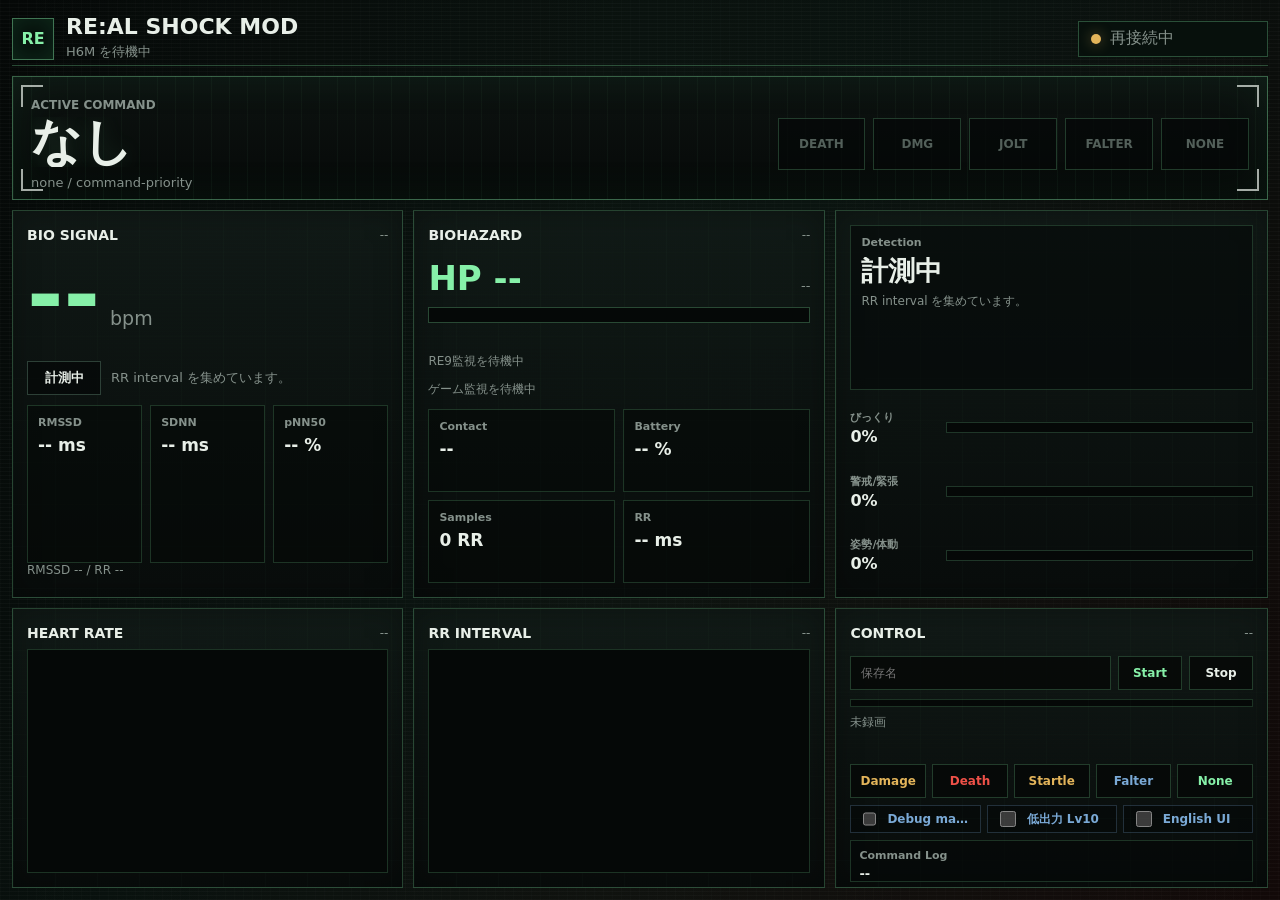
<file: static/index.html>
<!doctype html>
<html lang="ja">
  <head>
    <meta charset="utf-8">
    <meta name="viewport" content="width=device-width, initial-scale=1">
    <title>RE:AL SHOCK MOD</title>
    <link rel="stylesheet" href="/static/styles.css">
  </head>
  <body>
    <div class="screen-noise" aria-hidden="true"></div>
    <main class="shell">
      <section class="topbar" aria-label="system status">
        <div class="brand">
          <span class="brand-mark">RE</span>
          <div>
            <h1>RE:AL SHOCK MOD</h1>
            <p id="deviceName" data-i18n="deviceWaiting">H6M を待機中</p>
          </div>
        </div>
        <div class="status">
          <span id="connDot" class="dot neutral"></span>
          <span id="connText" data-i18n="booting">起動中</span>
        </div>
      </section>

      <section class="command-center" aria-label="active command">
        <div class="command-frame">
          <div class="corner top-left"></div>
          <div class="corner top-right"></div>
          <div class="corner bottom-left"></div>
          <div class="corner bottom-right"></div>
          <span class="eyebrow" data-i18n="activeCommand">ACTIVE COMMAND</span>
          <strong id="activeCommand" data-i18n="none">なし</strong>
          <p id="activeCommandDetail">none / command-priority</p>
          <div class="command-rail" id="commandRail" aria-hidden="true">
            <span data-command="death">DEATH</span>
            <span data-command="damage">DMG</span>
            <span data-command="startle">JOLT</span>
            <span data-command="faltering">FALTER</span>
            <span data-command="none">NONE</span>
          </div>
        </div>
      </section>

      <section class="dashboard-grid" aria-label="live dashboard">
        <section class="panel bio-panel" aria-label="bio signals">
          <div class="panel-head">
            <h2>Bio Signal</h2>
            <span id="lastSeen">--</span>
          </div>
          <div class="bpm">
            <span id="bpm">--</span>
              <span data-i18n="bpm">bpm</span>
          </div>
          <div class="state-line">
            <div id="state" class="state neutral" data-i18n="measuring">計測中</div>
            <p id="stateDetail" data-i18n="collectingRr">RR interval を集めています。</p>
          </div>
          <div class="vital-strip">
            <div>
              <span>RMSSD</span>
              <strong id="rmssd">-- ms</strong>
            </div>
            <div>
              <span>SDNN</span>
              <strong id="sdnn">-- ms</strong>
            </div>
            <div>
              <span>pNN50</span>
              <strong id="pnn50">-- %</strong>
            </div>
          </div>
          <p class="ghost-line" id="mainBioSub">RMSSD -- / RR --</p>
          <strong class="sr-mirror" id="mainBioBpm">-- bpm</strong>
        </section>

        <section class="panel game-panel" aria-label="biohazard status">
          <div class="panel-head">
            <h2>Biohazard</h2>
            <span id="gameBridge">--</span>
          </div>
          <div class="hp-stack">
            <div class="hp-read">
              <strong id="mainGameHp">HP --</strong>
              <span id="gameHp">--</span>
            </div>
            <div class="hp-bar" aria-hidden="true"><div id="hpFill"></div></div>
          </div>
          <p id="mainGameSub" data-i18n="waitingRe9">RE9監視を待機中</p>
          <p id="gameStatus" data-i18n="waitingGame">ゲーム監視を待機中</p>
          <div class="detail-grid">
            <div class="detail-row">
              <span data-i18n="contact">Contact</span>
              <strong id="contact">--</strong>
            </div>
            <div class="detail-row">
              <span data-i18n="battery">Battery</span>
              <strong id="battery">-- %</strong>
            </div>
            <div class="detail-row">
              <span data-i18n="samples">Samples</span>
              <strong id="samples">0 RR</strong>
            </div>
            <div class="detail-row">
              <span>RR</span>
              <strong id="rrLatest">-- ms</strong>
            </div>
          </div>
        </section>

        <section class="panel detector" aria-label="fear detection">
          <div class="detector-main">
            <span data-i18n="detection">Detection</span>
            <strong id="detectPrimary" data-i18n="measuring">計測中</strong>
            <p id="detectReasons" data-i18n="collectingRr">RR interval を集めています。</p>
          </div>
          <div class="score-stack">
            <div class="score-row">
              <div>
                <span data-i18n="startleMetric">びっくり</span>
                <strong id="startleScore">0%</strong>
              </div>
              <div class="bar"><div id="startleBar"></div></div>
            </div>
            <div class="score-row">
              <div>
                <span data-i18n="fearMetric">警戒/緊張</span>
                <strong id="fearScore">0%</strong>
              </div>
              <div class="bar"><div id="fearBar"></div></div>
            </div>
            <div class="score-row">
              <div>
                <span data-i18n="movementMetric">姿勢/体動</span>
                <strong id="movementScore">0%</strong>
              </div>
              <div class="bar"><div id="movementBar"></div></div>
            </div>
          </div>
        </section>

        <section class="panel chart-panel heart-chart" aria-label="heart rate chart">
          <div class="panel-head">
            <h2>Heart Rate</h2>
            <span id="model">--</span>
          </div>
          <canvas id="hrChart" width="900" height="220"></canvas>
        </section>

        <section class="panel chart-panel rr-chart" aria-label="rr interval chart">
          <div class="panel-head">
            <h2>RR Interval</h2>
            <span id="firmware">--</span>
          </div>
          <canvas id="rrChart" width="900" height="220"></canvas>
        </section>

        <section class="panel control-panel" aria-label="controls and command log">
          <div class="panel-head">
            <h2>Control</h2>
            <span id="address">--</span>
          </div>
          <div class="recording-form">
            <input id="recordingName" type="text" autocomplete="off" placeholder="保存名" data-i18n-placeholder="recordingNamePlaceholder">
            <button id="startRecording" type="button" data-i18n="start">Start</button>
            <button id="stopRecording" type="button" data-i18n="stop">Stop</button>
          </div>
          <div class="progress">
            <div id="recordingProgress"></div>
          </div>
          <p id="recordingStatus" data-i18n="notRecording">未録画</p>
          <p id="recordingSaved" class="saved"></p>
          <div class="debug-actions">
            <button id="debugDamage" type="button">Damage</button>
            <button id="debugDeath" type="button">Death</button>
            <button id="debugStartle" type="button">Startle</button>
            <button id="debugFaltering" type="button">Falter</button>
            <button id="debugNone" type="button">None</button>
          </div>
          <div class="mode-toggles">
            <label class="debug-mode">
              <input id="debugMode" type="checkbox">
              <span data-i18n="debugMax">Debug max Lv3</span>
            </label>
            <label class="debug-mode">
              <input id="lowOutputMode" type="checkbox">
              <span data-i18n="lowOutput">低出力 Lv10</span>
            </label>
            <label class="debug-mode">
              <input id="englishMode" type="checkbox">
              <span data-i18n="englishUi">English UI</span>
            </label>
          </div>
          <div class="command-log">
            <span data-i18n="commandLog">Command Log</span>
            <strong id="commandLog">--</strong>
          </div>
          <div class="esp32-line">
            <span>ESP32</span>
            <strong id="esp32Status" data-i18n="disabled">disabled</strong>
          </div>
          <strong class="raw-line" id="raw">--</strong>
        </section>
      </section>
    </main>
    <script src="/static/app.js"></script>
  </body>
</html>
</file>
<file: static/styles.css>
:root {
  color-scheme: dark;
  --bg: #050807;
  --panel: #0d1311;
  --panel-2: #111a17;
  --ink: #e8efe8;
  --muted: #85918b;
  --dim: #53605a;
  --grid: #1d2a25;
  --line: #2d4037;
  --green: #86f0a8;
  --green-2: #2fb36b;
  --amber: #e3b45a;
  --red: #ef5148;
  --blue: #7aa9d6;
  --black: #030504;
}

* {
  box-sizing: border-box;
}

html,
body {
  width: 100%;
  height: 100%;
}

body {
  margin: 0;
  overflow: hidden;
  background:
    repeating-linear-gradient(0deg, rgba(255, 255, 255, 0.025) 0, rgba(255, 255, 255, 0.025) 1px, transparent 1px, transparent 4px),
    linear-gradient(135deg, #050807 0%, #08100d 46%, #120908 100%);
  color: var(--ink);
  font-family: "Segoe UI", system-ui, -apple-system, BlinkMacSystemFont, sans-serif;
  letter-spacing: 0;
}

.screen-noise {
  position: fixed;
  inset: 0;
  pointer-events: none;
  background:
    linear-gradient(90deg, transparent 0, rgba(134, 240, 168, 0.035) 50%, transparent 100%),
    repeating-linear-gradient(90deg, rgba(255,255,255,0.018) 0 1px, transparent 1px 9px);
  mix-blend-mode: screen;
  opacity: 0.55;
}

.shell {
  position: relative;
  z-index: 1;
  display: grid;
  grid-template-rows: 54px 124px minmax(0, 1fr);
  gap: 10px;
  width: min(1440px, calc(100vw - 24px));
  height: 100vh;
  margin: 0 auto;
  padding: 12px 0;
}

h1,
h2,
p {
  margin: 0;
}

.topbar {
  display: flex;
  align-items: center;
  justify-content: space-between;
  min-width: 0;
  gap: 14px;
  border-bottom: 1px solid rgba(134, 240, 168, 0.28);
}

.brand {
  display: flex;
  align-items: center;
  min-width: 0;
  gap: 12px;
}

.brand-mark {
  display: grid;
  place-items: center;
  width: 42px;
  height: 42px;
  border: 1px solid rgba(134, 240, 168, 0.45);
  background: #07100c;
  color: var(--green);
  font-weight: 800;
  box-shadow: inset 0 0 22px rgba(47, 179, 107, 0.16);
}

h1 {
  font-size: 22px;
  line-height: 1;
  font-weight: 800;
}

.brand p,
.panel-head span,
.ghost-line,
.game-panel p,
.control-panel p {
  overflow: hidden;
  text-overflow: ellipsis;
  white-space: nowrap;
  color: var(--muted);
}

.brand p {
  max-width: 520px;
  margin-top: 5px;
  font-size: 13px;
}

.status {
  display: inline-flex;
  align-items: center;
  min-width: 190px;
  max-width: 460px;
  min-height: 36px;
  gap: 9px;
  padding: 0 12px;
  border: 1px solid rgba(134, 240, 168, 0.28);
  background: #07100c;
  color: var(--muted);
  overflow: hidden;
  white-space: nowrap;
}

.status span:last-child {
  overflow: hidden;
  text-overflow: ellipsis;
}

.dot {
  flex: 0 0 auto;
  width: 10px;
  height: 10px;
  border-radius: 50%;
  background: var(--dim);
}

.dot.live,
.dot.connected {
  background: var(--green);
  box-shadow: 0 0 16px rgba(134, 240, 168, 0.62);
}

.dot.scanning,
.dot.connecting,
.dot.waiting {
  background: var(--amber);
  box-shadow: 0 0 14px rgba(227, 180, 90, 0.45);
}

.dot.error {
  background: var(--red);
  box-shadow: 0 0 14px rgba(239, 81, 72, 0.48);
}

.command-center {
  min-width: 0;
}

.command-frame {
  position: relative;
  display: grid;
  grid-template-columns: minmax(0, 0.8fr) minmax(260px, 1.1fr) minmax(0, 1.2fr);
  grid-template-rows: 28px 48px 30px;
  align-items: center;
  height: 124px;
  padding: 14px 18px;
  border: 1px solid rgba(134, 240, 168, 0.38);
  background:
    repeating-linear-gradient(90deg, rgba(134, 240, 168, 0.04) 0 1px, transparent 1px 18px),
    linear-gradient(180deg, rgba(13, 19, 17, 0.98), rgba(6, 9, 8, 0.98));
  box-shadow: inset 0 0 46px rgba(47, 179, 107, 0.08);
  overflow: hidden;
}

.command-frame::after {
  content: "";
  position: absolute;
  inset: 0;
  pointer-events: none;
  background: linear-gradient(90deg, transparent, rgba(134, 240, 168, 0.10), transparent);
  transform: translateX(-100%);
  animation: sweep 5s linear infinite;
}

.corner {
  position: absolute;
  width: 22px;
  height: 22px;
  border-color: var(--green);
  opacity: 0.7;
}

.top-left {
  top: 8px;
  left: 8px;
  border-top: 2px solid;
  border-left: 2px solid;
}

.top-right {
  top: 8px;
  right: 8px;
  border-top: 2px solid;
  border-right: 2px solid;
}

.bottom-left {
  bottom: 8px;
  left: 8px;
  border-bottom: 2px solid;
  border-left: 2px solid;
}

.bottom-right {
  right: 8px;
  bottom: 8px;
  border-right: 2px solid;
  border-bottom: 2px solid;
}

.eyebrow {
  grid-column: 1;
  color: var(--muted);
  font-size: 12px;
  font-weight: 700;
}

#activeCommand {
  grid-column: 1 / 3;
  align-self: end;
  overflow: hidden;
  text-overflow: ellipsis;
  white-space: nowrap;
  font-size: 50px;
  line-height: 1;
  font-weight: 900;
  text-transform: uppercase;
  text-shadow: 0 0 22px rgba(134, 240, 168, 0.18);
}

#activeCommandDetail {
  grid-column: 1 / 3;
  overflow: hidden;
  text-overflow: ellipsis;
  white-space: nowrap;
  color: var(--muted);
  font-size: 13px;
}

#activeCommand.none {
  color: var(--green);
}

#activeCommand.faltering {
  color: var(--blue);
}

#activeCommand.startle,
#activeCommand.damage {
  color: var(--amber);
}

#activeCommand.death {
  color: var(--red);
  animation: alarm 750ms steps(2, end) infinite;
}

.command-rail {
  grid-column: 3;
  grid-row: 1 / 4;
  display: grid;
  grid-template-columns: repeat(5, minmax(0, 1fr));
  gap: 8px;
  align-self: center;
}

.command-rail span {
  display: grid;
  place-items: center;
  min-width: 0;
  height: 52px;
  border: 1px solid rgba(134, 240, 168, 0.22);
  background: rgba(5, 8, 7, 0.72);
  color: var(--dim);
  overflow: hidden;
  text-overflow: ellipsis;
  white-space: nowrap;
  font-size: 12px;
  font-weight: 800;
}

body.command-none .command-rail [data-command="none"],
body.command-faltering .command-rail [data-command="faltering"],
body.command-startle .command-rail [data-command="startle"],
body.command-damage .command-rail [data-command="damage"],
body.command-death .command-rail [data-command="death"] {
  border-color: currentColor;
  color: var(--green);
  box-shadow: inset 0 0 20px rgba(134, 240, 168, 0.12), 0 0 16px rgba(134, 240, 168, 0.10);
}

body.command-faltering .command-rail [data-command="faltering"] {
  color: var(--blue);
}

body.command-startle .command-rail [data-command="startle"],
body.command-damage .command-rail [data-command="damage"] {
  color: var(--amber);
}

body.command-death .command-rail [data-command="death"] {
  color: var(--red);
}

.dashboard-grid {
  display: grid;
  grid-template-columns: minmax(250px, 0.95fr) minmax(260px, 1fr) minmax(280px, 1.05fr);
  grid-template-rows: minmax(250px, 1fr) minmax(170px, 0.72fr);
  grid-template-areas:
    "bio game detector"
    "heart rr control";
  min-height: 0;
  gap: 10px;
}

.panel {
  position: relative;
  min-width: 0;
  min-height: 0;
  padding: 14px;
  border: 1px solid rgba(134, 240, 168, 0.24);
  background:
    linear-gradient(180deg, rgba(17, 26, 23, 0.94), rgba(8, 12, 11, 0.97));
  box-shadow: inset 0 0 28px rgba(0, 0, 0, 0.28);
  overflow: hidden;
}

.panel::before {
  content: "";
  position: absolute;
  inset: 0;
  pointer-events: none;
  background:
    linear-gradient(90deg, rgba(134, 240, 168, 0.12) 0 1px, transparent 1px),
    linear-gradient(0deg, rgba(134, 240, 168, 0.08) 0 1px, transparent 1px);
  background-size: 42px 42px;
  opacity: 0.16;
}

.panel-head {
  position: relative;
  z-index: 1;
  display: flex;
  align-items: center;
  justify-content: space-between;
  gap: 10px;
  min-height: 20px;
  margin-bottom: 10px;
}

h2 {
  overflow: hidden;
  text-overflow: ellipsis;
  white-space: nowrap;
  font-size: 14px;
  line-height: 1;
  font-weight: 800;
  text-transform: uppercase;
}

.panel-head span {
  min-width: 0;
  max-width: 58%;
  font-size: 12px;
}

.bio-panel {
  grid-area: bio;
  display: grid;
  grid-template-rows: 30px 96px 54px minmax(0, 1fr) 20px;
}

.bpm {
  position: relative;
  z-index: 1;
  display: flex;
  align-items: baseline;
  gap: 10px;
  min-width: 0;
}

.bpm span:first-child {
  overflow: hidden;
  text-overflow: clip;
  white-space: nowrap;
  font-size: 88px;
  line-height: 0.9;
  font-weight: 900;
  color: var(--green);
  font-variant-numeric: tabular-nums;
}

.bpm span:last-child {
  color: var(--muted);
  font-size: 19px;
}

.state-line {
  position: relative;
  z-index: 1;
  display: grid;
  grid-template-columns: max-content minmax(0, 1fr);
  align-items: center;
  gap: 10px;
  min-width: 0;
}

.state {
  min-width: 74px;
  max-width: 130px;
  padding: 7px 9px;
  border: 1px solid var(--line);
  background: rgba(5, 8, 7, 0.72);
  overflow: hidden;
  text-align: center;
  text-overflow: ellipsis;
  white-space: nowrap;
  font-size: 13px;
  font-weight: 800;
}

.state.calm,
.state.steady {
  color: var(--green);
}

.state.warm {
  color: var(--amber);
}

.state.hot,
.state.warn {
  color: var(--red);
}

#stateDetail {
  overflow: hidden;
  text-overflow: ellipsis;
  white-space: nowrap;
  color: var(--muted);
  font-size: 13px;
}

.vital-strip {
  position: relative;
  z-index: 1;
  display: grid;
  grid-template-columns: repeat(3, minmax(0, 1fr));
  gap: 8px;
  min-height: 0;
}

.vital-strip div,
.detail-row {
  min-width: 0;
  padding: 10px;
  border: 1px solid rgba(134, 240, 168, 0.18);
  background: rgba(5, 8, 7, 0.55);
}

.vital-strip span,
.detail-row span,
.detector-main span,
.score-row span,
.command-log span {
  display: block;
  color: var(--muted);
  font-size: 11px;
  font-weight: 700;
}

.vital-strip strong,
.detail-row strong {
  display: block;
  margin-top: 6px;
  overflow: hidden;
  text-overflow: ellipsis;
  white-space: nowrap;
  font-size: 17px;
  font-variant-numeric: tabular-nums;
}

.ghost-line,
.sr-mirror {
  position: relative;
  z-index: 1;
  min-width: 0;
  font-size: 12px;
}

.sr-mirror {
  display: none;
}

.game-panel {
  grid-area: game;
  display: grid;
  grid-template-rows: 30px 86px 22px 22px minmax(0, 1fr);
  gap: 6px;
}

.hp-stack,
.hp-read,
.detail-grid,
.detector-main,
.score-stack,
.recording-form,
.debug-actions,
.command-log,
.raw-line {
  position: relative;
  z-index: 1;
}

.hp-read {
  display: flex;
  align-items: baseline;
  justify-content: space-between;
  min-width: 0;
  gap: 10px;
}

#mainGameHp {
  overflow: hidden;
  text-overflow: ellipsis;
  white-space: nowrap;
  font-size: 34px;
  line-height: 1;
  color: var(--green);
  font-variant-numeric: tabular-nums;
}

#gameHp {
  overflow: hidden;
  text-overflow: ellipsis;
  white-space: nowrap;
  color: var(--muted);
  font-size: 13px;
}

.hp-bar {
  height: 16px;
  margin-top: 12px;
  border: 1px solid rgba(134, 240, 168, 0.28);
  background: #050807;
  overflow: hidden;
}

#hpFill {
  width: 0%;
  height: 100%;
  background: linear-gradient(90deg, var(--red), var(--amber), var(--green));
  transition: width 180ms linear;
}

.game-panel p {
  min-width: 0;
  font-size: 12px;
}

.detail-grid {
  display: grid;
  grid-template-columns: repeat(2, minmax(0, 1fr));
  grid-auto-rows: minmax(54px, 1fr);
  gap: 8px;
  min-height: 0;
}

.detector {
  grid-area: detector;
  display: grid;
  grid-template-rows: minmax(88px, 0.9fr) minmax(104px, 1fr);
  gap: 10px;
}

.detector-main {
  min-width: 0;
  padding: 10px;
  border: 1px solid rgba(134, 240, 168, 0.18);
  background: rgba(5, 8, 7, 0.58);
}

.detector-main strong {
  display: block;
  margin-top: 8px;
  overflow: hidden;
  text-overflow: ellipsis;
  white-space: nowrap;
  font-size: 27px;
  line-height: 1;
}

.detector-main strong.calm,
.detector-main strong.steady {
  color: var(--green);
}

.detector-main strong.warm {
  color: var(--amber);
}

.detector-main strong.hot,
.detector-main strong.warn {
  color: var(--red);
}

.detector-main p {
  margin-top: 9px;
  overflow: hidden;
  text-overflow: ellipsis;
  white-space: nowrap;
  color: var(--muted);
  font-size: 12px;
}

.score-stack {
  display: grid;
  gap: 8px;
}

.score-row {
  display: grid;
  grid-template-columns: 86px minmax(0, 1fr);
  align-items: center;
  gap: 10px;
  min-height: 30px;
}

.score-row strong {
  display: block;
  margin-top: 2px;
  overflow: hidden;
  text-overflow: ellipsis;
  white-space: nowrap;
  font-size: 16px;
}

.bar {
  height: 11px;
  border: 1px solid rgba(134, 240, 168, 0.20);
  background: #050807;
  overflow: hidden;
}

.bar div {
  width: 0%;
  height: 100%;
  transition: width 180ms linear;
}

#startleBar {
  background: var(--red);
}

#fearBar {
  background: var(--amber);
}

#movementBar {
  background: var(--blue);
}

.chart-panel {
  display: grid;
  grid-template-rows: 26px minmax(0, 1fr);
}

.heart-chart {
  grid-area: heart;
}

.rr-chart {
  grid-area: rr;
}

canvas {
  position: relative;
  z-index: 1;
  display: block;
  width: 100%;
  height: 100%;
  min-height: 110px;
  border: 1px solid rgba(134, 240, 168, 0.18);
  background: #050807;
}

.control-panel {
  grid-area: control;
  display: grid;
  grid-template-rows: 26px 36px 8px 18px 18px 34px 28px 42px 30px 0;
  gap: 7px;
}

.recording-form {
  display: grid;
  grid-template-columns: minmax(0, 1fr) 64px 64px;
  gap: 7px;
  min-width: 0;
}

.recording-form input,
.recording-form button,
.debug-actions button {
  min-width: 0;
  height: 34px;
  border: 1px solid rgba(134, 240, 168, 0.22);
  background: rgba(5, 8, 7, 0.82);
  color: var(--ink);
  font: inherit;
  font-size: 12px;
}

.recording-form input {
  padding: 0 10px;
  overflow: hidden;
  text-overflow: ellipsis;
}

.recording-form button,
.debug-actions button {
  cursor: pointer;
  font-weight: 800;
}

.recording-form button:first-of-type {
  color: var(--green);
}

.recording-form button:disabled,
.recording-form input:disabled {
  cursor: default;
  opacity: 0.46;
}

.progress {
  height: 8px;
  border: 1px solid rgba(134, 240, 168, 0.18);
  background: #050807;
  overflow: hidden;
}

#recordingProgress {
  width: 0%;
  height: 100%;
  background: var(--green);
  transition: width 180ms linear;
}

.control-panel p,
.saved {
  min-width: 0;
  overflow: hidden;
  text-overflow: ellipsis;
  white-space: nowrap;
  font-size: 12px;
}

.debug-actions {
  display: grid;
  grid-template-columns: repeat(5, minmax(0, 1fr));
  gap: 6px;
}

.mode-toggles {
  display: grid;
  grid-template-columns: repeat(3, minmax(0, 1fr));
  gap: 6px;
}

.debug-mode {
  display: flex;
  align-items: center;
  gap: 8px;
  min-width: 0;
  height: 28px;
  padding: 0 8px;
  border: 1px solid rgba(122, 169, 214, 0.24);
  background: rgba(5, 8, 7, 0.58);
  color: var(--blue);
  font-size: 12px;
  font-weight: 800;
  white-space: nowrap;
}

.debug-mode span {
  overflow: hidden;
  text-overflow: ellipsis;
}

.debug-mode input {
  width: 16px;
  height: 16px;
  accent-color: var(--blue);
}

.debug-actions button:nth-child(1),
.debug-actions button:nth-child(3) {
  color: var(--amber);
}

.debug-actions button:nth-child(2) {
  color: var(--red);
}

.debug-actions button:nth-child(4) {
  color: var(--blue);
}

.debug-actions button:nth-child(5) {
  color: var(--green);
}

.command-log {
  min-width: 0;
  padding: 8px;
  border: 1px solid rgba(134, 240, 168, 0.18);
  background: rgba(5, 8, 7, 0.58);
}

.esp32-line {
  position: relative;
  z-index: 1;
  display: flex;
  align-items: center;
  justify-content: space-between;
  min-width: 0;
  gap: 8px;
  padding: 6px 8px;
  border: 1px solid rgba(134, 240, 168, 0.18);
  background: rgba(5, 8, 7, 0.58);
}

.esp32-line span {
  color: var(--muted);
  font-size: 11px;
  font-weight: 800;
}

.command-log strong,
.esp32-line strong {
  display: block;
  overflow: hidden;
  text-overflow: ellipsis;
  white-space: nowrap;
  font-size: 13px;
}

.command-log strong {
  margin-top: 4px;
}

.raw-line {
  display: block;
  height: 0;
  overflow: hidden;
}

@keyframes sweep {
  to {
    transform: translateX(100%);
  }
}

@keyframes alarm {
  50% {
    opacity: 0.38;
  }
}

@media (max-height: 760px) and (min-width: 901px) {
  .shell {
    grid-template-rows: 48px 104px minmax(0, 1fr);
    gap: 8px;
    padding: 8px 0;
  }

  .command-frame {
    height: 104px;
    grid-template-rows: 22px 40px 24px;
  }

  #activeCommand {
    font-size: 42px;
  }

  .bpm span:first-child {
    font-size: 74px;
  }

  .dashboard-grid {
    grid-template-rows: minmax(215px, 1fr) minmax(140px, 0.7fr);
  }

  .panel {
    padding: 11px;
  }
}

@media (max-width: 900px) {
  body {
    overflow: hidden;
  }

  .shell {
    height: 100vh;
    min-height: 0;
    grid-template-rows: 46px 98px minmax(0, 1fr);
    gap: 7px;
    width: calc(100vw - 10px);
    padding: 6px 0;
  }

  .topbar {
    flex-direction: row;
    align-items: center;
    gap: 8px;
  }

  .brand {
    min-width: 0;
    gap: 8px;
  }

  .brand-mark {
    width: 34px;
    height: 34px;
    font-size: 13px;
  }

  h1 {
    font-size: 17px;
  }

  .brand p {
    max-width: 190px;
    font-size: 11px;
  }

  .status {
    min-width: 132px;
    max-width: 230px;
    min-height: 32px;
    padding: 0 8px;
    font-size: 11px;
  }

  .command-frame {
    height: 98px;
    grid-template-columns: minmax(0, 1fr) minmax(190px, 1fr);
    grid-template-rows: 18px 34px 22px;
    gap: 4px 8px;
    padding: 10px 12px;
  }

  #activeCommand {
    grid-column: 1;
    font-size: 32px;
  }

  .command-rail {
    grid-column: 2;
    grid-row: 1 / 4;
    grid-template-columns: repeat(5, minmax(0, 1fr));
    gap: 4px;
  }

  .command-rail span {
    height: 42px;
    font-size: 9px;
  }

  #activeCommandDetail {
    grid-column: 1;
    font-size: 11px;
  }

  .dashboard-grid {
    grid-template-columns: minmax(0, 1fr) minmax(0, 1fr);
    grid-template-rows: minmax(218px, 1.08fr) minmax(182px, 0.92fr) minmax(134px, 0.68fr);
    grid-template-areas:
      "bio game"
      "detector control"
      "heart rr";
    gap: 7px;
  }

  .panel {
    padding: 9px;
    min-height: 0;
  }

  .panel-head {
    min-height: 18px;
    margin-bottom: 6px;
  }

  h2 {
    font-size: 12px;
  }

  .bio-panel {
    grid-template-rows: 22px 76px 42px minmax(0, 1fr) 16px;
  }

  .bpm span:first-child {
    font-size: 62px;
  }

  .bpm span:last-child {
    font-size: 14px;
  }

  .state {
    min-width: 62px;
    max-width: 92px;
    padding: 5px 6px;
    font-size: 11px;
  }

  #stateDetail,
  .ghost-line,
  .game-panel p,
  .control-panel p {
    font-size: 10px;
  }

  .vital-strip {
    gap: 5px;
  }

  .vital-strip div,
  .detail-row {
    padding: 7px;
  }

  .vital-strip span,
  .detail-row span,
  .detector-main span,
  .score-row span,
  .command-log span {
    font-size: 9px;
  }

  .vital-strip strong,
  .detail-row strong {
    font-size: 12px;
  }

  .game-panel {
    grid-template-rows: 22px 62px 17px 17px minmax(0, 1fr);
    gap: 5px;
  }

  #mainGameHp {
    font-size: 25px;
  }

  #gameHp {
    font-size: 10px;
  }

  .hp-bar {
    height: 12px;
    margin-top: 8px;
  }

  .detail-grid {
    grid-auto-rows: minmax(40px, 1fr);
    gap: 5px;
  }

  .detector {
    grid-template-rows: minmax(72px, 0.85fr) minmax(82px, 1fr);
    gap: 7px;
  }

  .detector-main {
    padding: 8px;
  }

  .detector-main strong {
    font-size: 21px;
  }

  .detector-main p {
    font-size: 10px;
  }

  .score-row {
    grid-template-columns: 66px minmax(0, 1fr);
    gap: 7px;
    min-height: 24px;
  }

  .score-row strong {
    font-size: 12px;
  }

  .bar {
    height: 9px;
  }

  .control-panel {
    grid-template-rows: 20px 30px 7px 16px 0 30px 34px 24px 0;
    gap: 5px;
  }

  .recording-form {
    grid-template-columns: minmax(0, 1fr) 46px 46px;
    gap: 4px;
  }

  .recording-form input,
  .recording-form button,
  .debug-actions button {
    height: 30px;
    font-size: 10px;
  }

  .debug-actions {
    gap: 4px;
  }

  .mode-toggles {
    gap: 4px;
  }

  .debug-mode {
    gap: 5px;
    padding: 0 5px;
    font-size: 10px;
  }

  .debug-mode input {
    width: 13px;
    height: 13px;
  }

  .command-log {
    padding: 6px;
  }

  .command-log strong {
    font-size: 11px;
  }

  .esp32-line {
    padding: 4px 6px;
  }

  .esp32-line span,
  .esp32-line strong {
    font-size: 10px;
  }

  canvas {
    min-height: 80px;
  }
}
</file>
